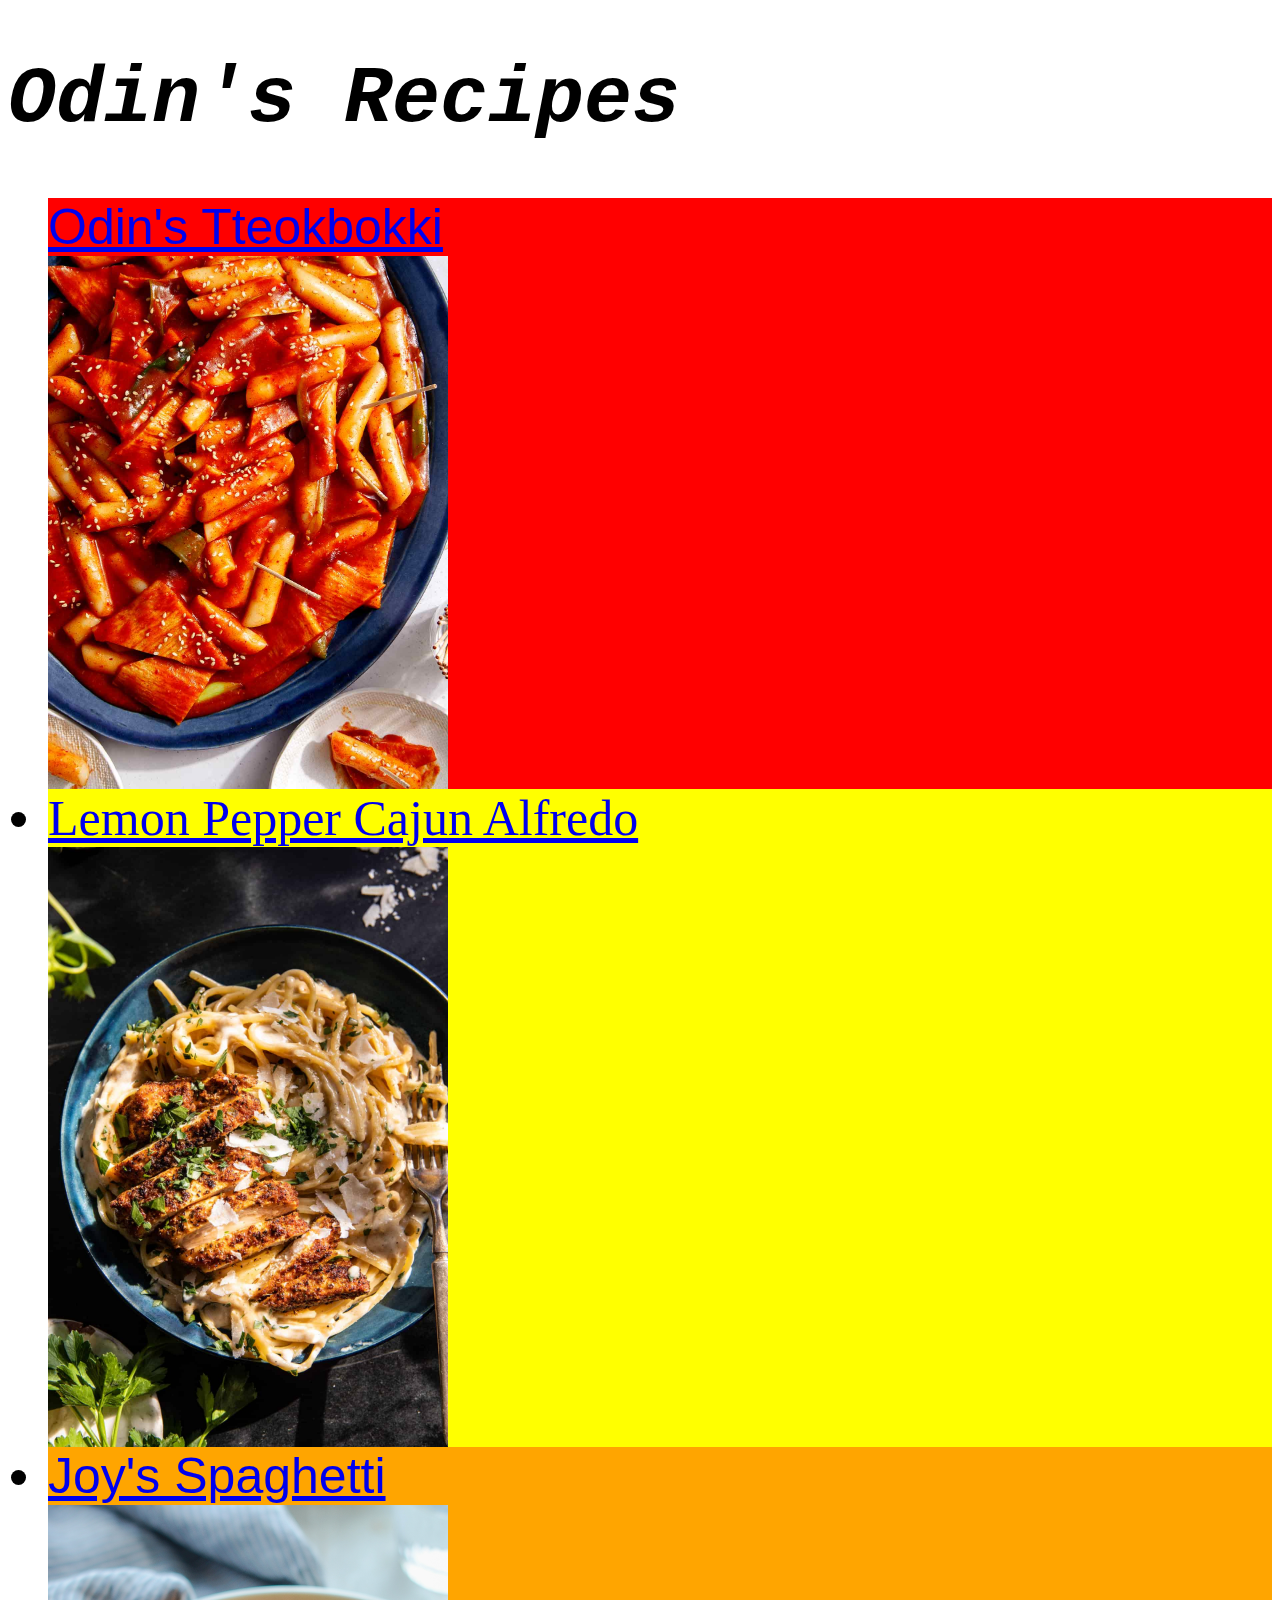
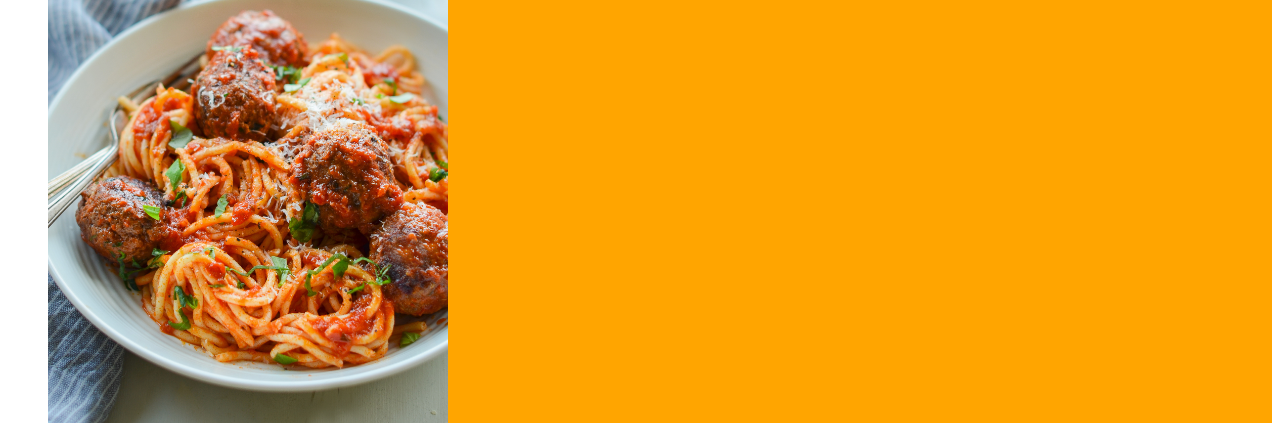
<file: index.html>
<!DOCTYPE html>
<html lang="en">
    <head>
        <meta charset="utf-8">
        <title>Odin's Recipes</title>
        <link rel="stylesheet" href="./css/styles.css">
    </head>

    <body>
        <h1>Odin's Recipes</h1>
        <ul>
          <li class="tteok-link link">
            <a href="recipes/tteokbokki.html">Odin's Tteokbokki</a>
            <img src="images/tteokbokki.jpg" alt="Image of a completed dish of Odin's Tteokbokki." class="home-image">
          </li>
          <li class="alfredo-link link">
            <a href="recipes/lpcajunalfredo.html">Lemon Pepper Cajun Alfredo</a>
            <img src="images/lemonpeppercajunalfredo.jpg" alt="Image of a completed Lemon Pepper Chicken Alfredo dish." class="home-image">
          </li>
          <li class="joy-link link">
            <a href="recipes/joyspaghetti.html">Joy's Spaghetti</a>
            <img src="images/joyspaghetti.jpg" alt="Image of a completed Joy's Spaghetti dish." class="home-image">
          </li>
        </ul>
    </body>
</html>
</file>
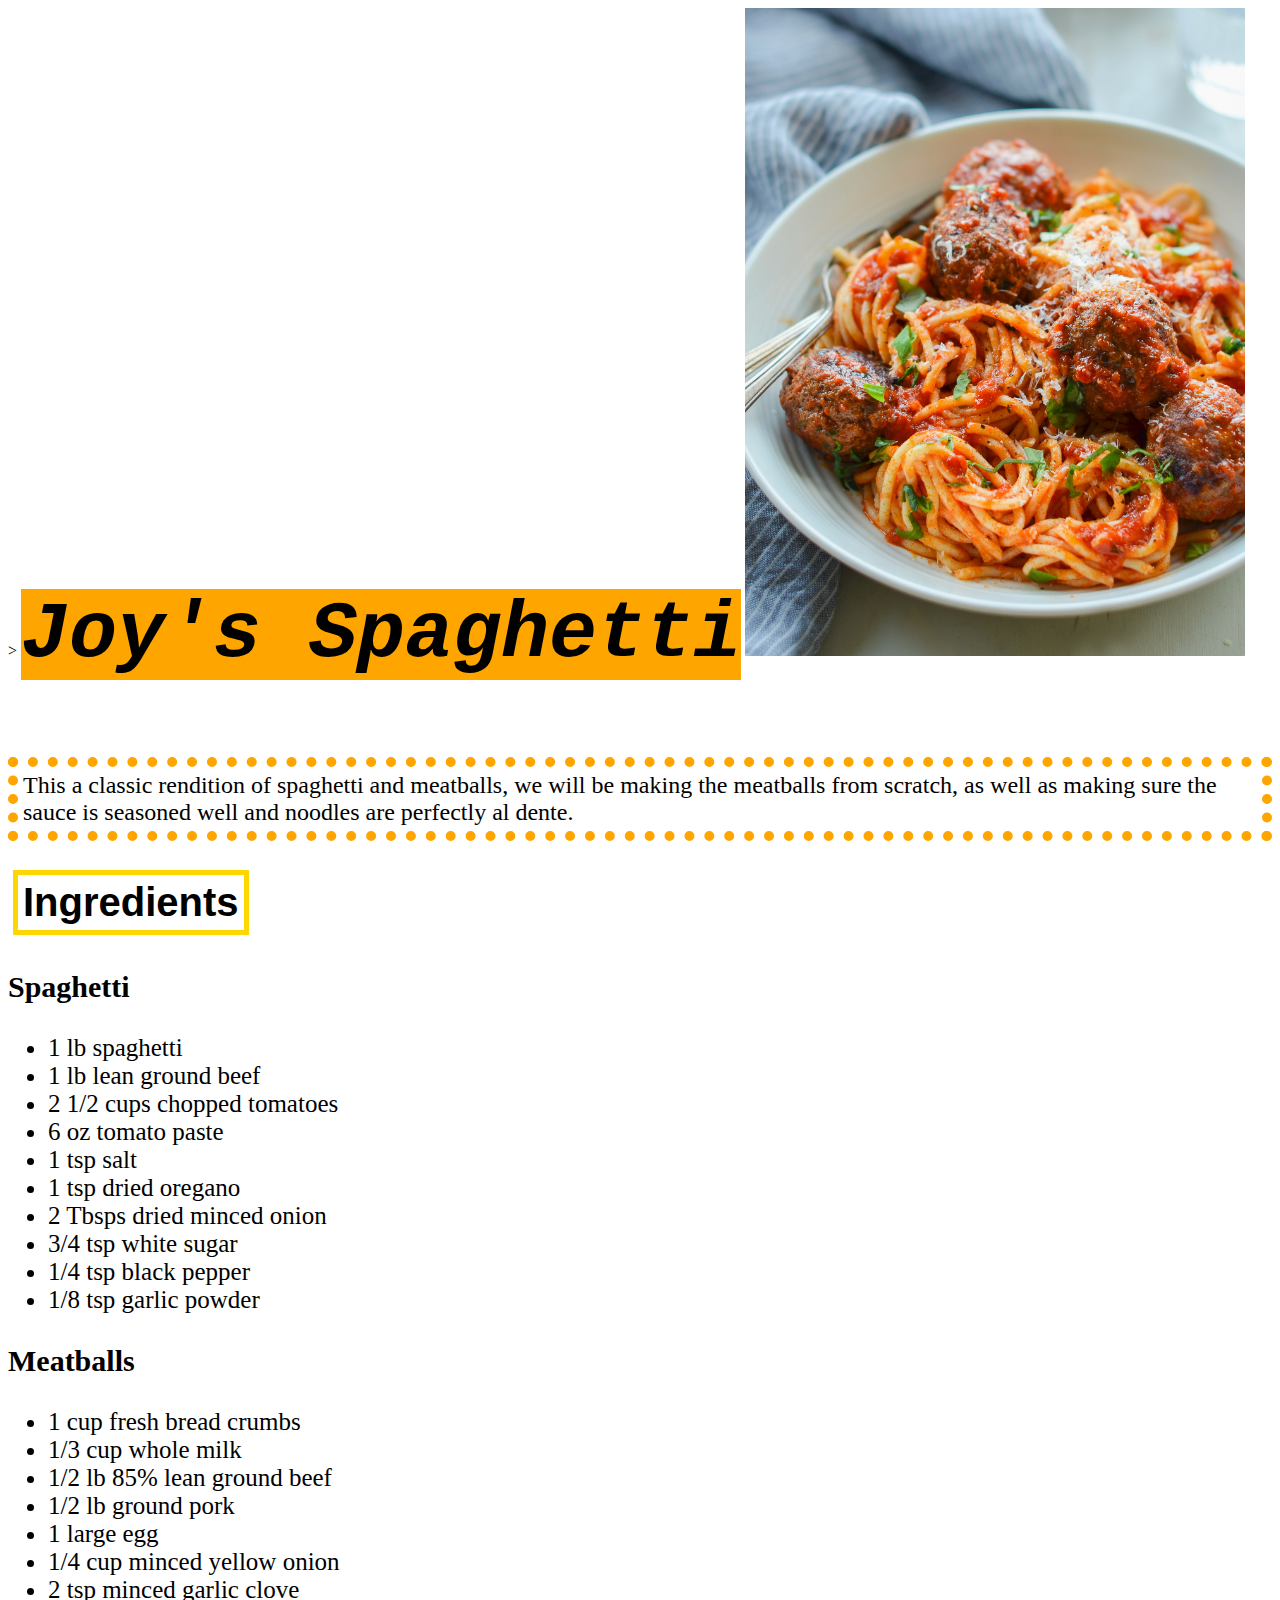
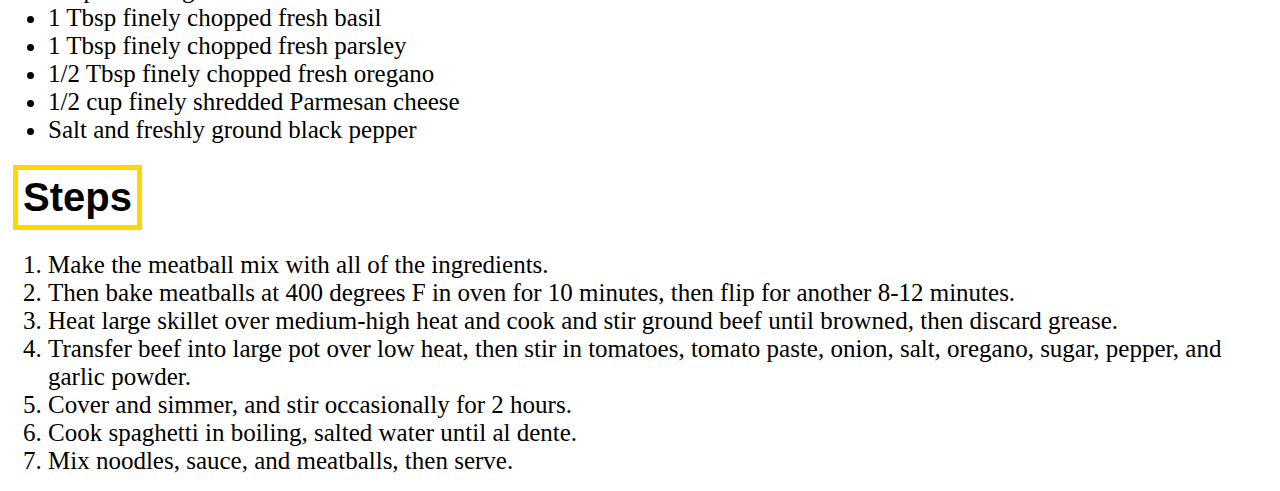
<file: recipes/joyspaghetti.html>
<!DOCTYPE html>>
<html lang="en">
    <head>
        <meta charset="utf=8">
        <title>Joy's Spaghetti</title>
        <link rel="stylesheet" href="../css/styles.css">
    </head>

    <body>
        <h1 class="joy-title">Joy's Spaghetti</h1>
        <img src="../images/joyspaghetti.jpg" alt="Image of a completed Joy's Spaghetti dish." length="500" width="500">
        <p class="joy-p">This a classic rendition of spaghetti and meatballs, we will be making the meatballs from scratch, as well as making sure the sauce is seasoned well and noodles are perfectly al dente.</p>

        <h2>Ingredients</h2>
        <h3>Spaghetti</h3>
        <ul>
            <li>1 lb spaghetti</li>
            <li>1 lb lean ground beef</li>
            <li>2 1/2 cups chopped tomatoes</li>
            <li>6 oz tomato paste</li>
            <li>1 tsp salt</li>
            <li>1 tsp dried oregano</li>
            <li>2 Tbsps dried minced onion</li>
            <li>3/4 tsp white sugar</li>
            <li>1/4 tsp black pepper</li>
            <li>1/8 tsp garlic powder</li>
        </ul>
        <h3>Meatballs</h3>
        <ul>
            <li>1 cup fresh bread crumbs</li>
            <li>1/3 cup whole milk</li>
            <li>1/2 lb 85% lean ground beef</li>
            <li>1/2 lb ground pork</li>
            <li>1 large egg</li>
            <li>1/4 cup minced yellow onion</li>
            <li>2 tsp minced garlic clove</li>
            <li>1 Tbsp finely chopped fresh basil</li>
            <li>1 Tbsp finely chopped fresh parsley</li>
            <li>1/2 Tbsp finely chopped fresh oregano</li>
            <li>1/2 cup finely shredded Parmesan cheese</li>
            <li>Salt and freshly ground black pepper</li>
        </ul>

        <h2>Steps</h2>
        <ol>
            <li>Make the meatball mix with all of the ingredients.</li>
            <li>Then bake meatballs at 400 degrees F in oven for 10 minutes, then flip for another 8-12 minutes.</li>
            <li>Heat large skillet over medium-high heat and cook and stir ground beef until browned, then discard grease.</li>
            <li>Transfer beef into large pot over low heat, then stir in tomatoes, tomato paste, onion, salt, oregano, sugar, pepper, and garlic powder. </li>
            <li>Cover and simmer, and stir occasionally for 2 hours.</li>
            <li>Cook spaghetti in boiling, salted water until al dente.</li>
            <li>Mix noodles, sauce, and meatballs, then serve.</li>
        </ol>
    </body>
</html>
</file>
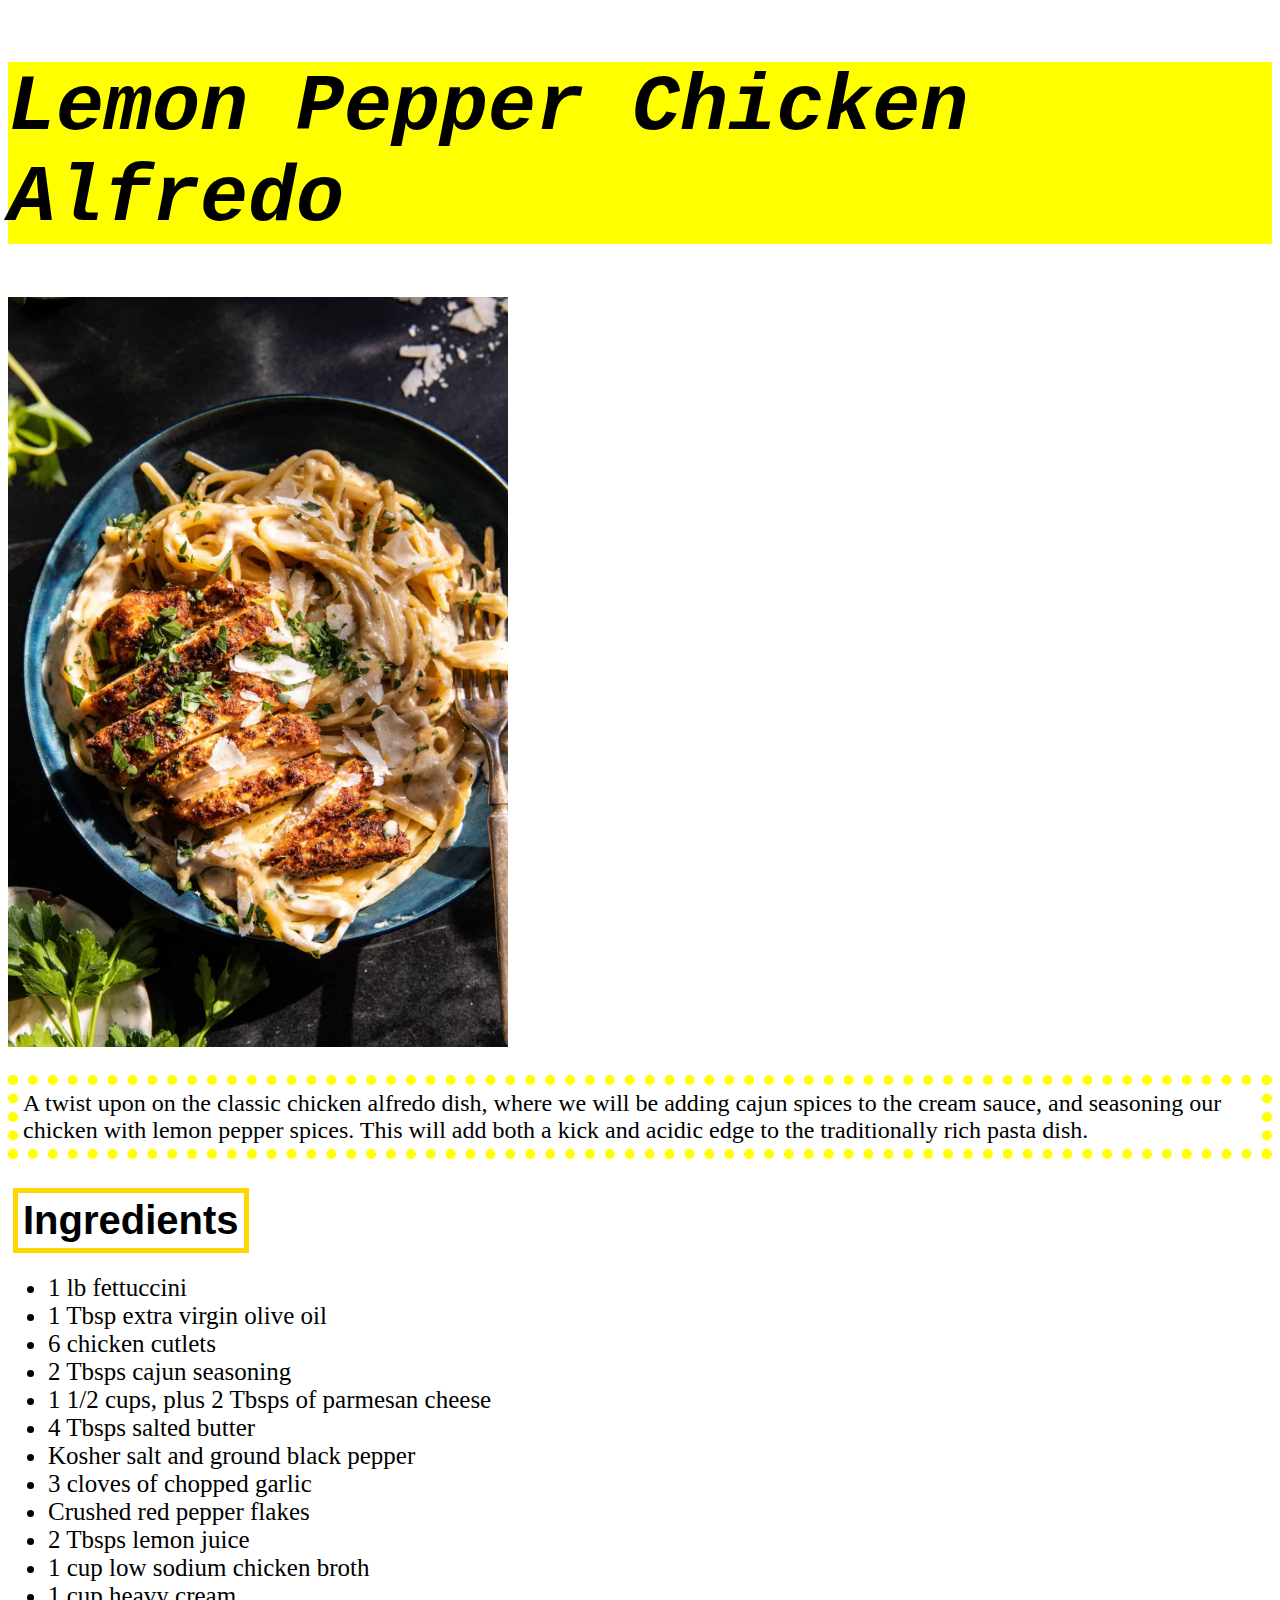
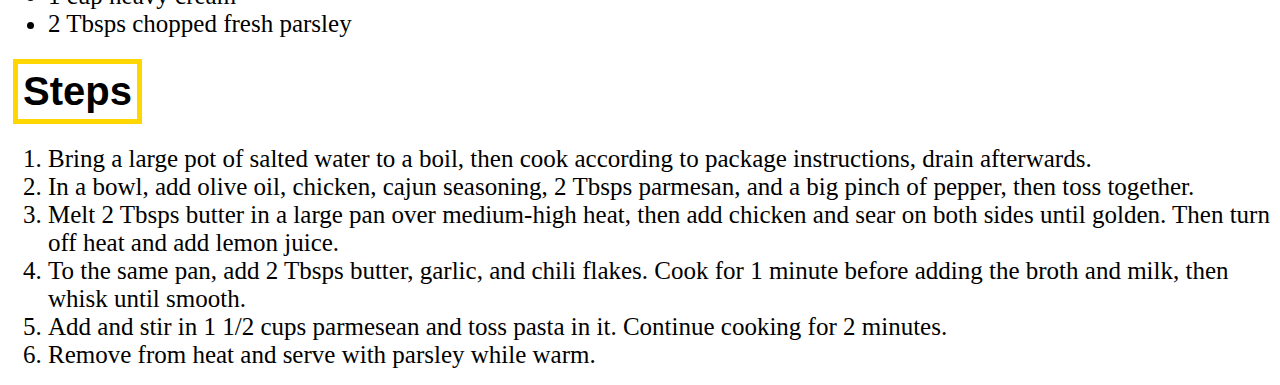
<file: recipes/lpcajunalfredo.html>
<!DOCTYPE html>
<html lang="en">
    <head>
        <meta charset="utf-8">
        <title>Lemon Pepper Chicken Alfredo</title>
        <link rel="stylesheet" href="../css/styles.css">
    </head>

    <body>
        <h1 class="lpalfredo-title">Lemon Pepper Chicken Alfredo</h1>
        <img src="../images/lemonpeppercajunalfredo.jpg" alt="Image of a completed lemon pepper cajun alfredo dish." length="400" width="500"> 
        <p class="lpalfredo-p">A twist upon on the classic chicken alfredo dish, where we will be adding cajun spices to the cream sauce, and seasoning our chicken with lemon pepper spices. This will add both a kick and acidic edge to the traditionally rich pasta dish.</p>

        <h2>Ingredients</h2>
        <ul>
            <li>1 lb fettuccini</li>
            <li>1 Tbsp extra virgin olive oil</li>
            <li>6 chicken cutlets</li>
            <li>2 Tbsps cajun seasoning</li>
            <li>1 1/2 cups, plus 2 Tbsps of parmesan cheese</li>
            <li>4 Tbsps salted butter</li>
            <li>Kosher salt and ground black pepper</li>
            <li>3 cloves of chopped garlic</li>
            <li>Crushed red pepper flakes</li>
            <li>2 Tbsps lemon juice</li>
            <li>1 cup low sodium chicken broth</li>
            <li>1 cup heavy cream</li>
            <li>2 Tbsps chopped fresh parsley</li>
        </ul>

        <h2>Steps</h2>
        <ol>
            <li>Bring a large pot of salted water to a boil, then cook according to package instructions, drain afterwards.</li>
            <li>In a bowl, add olive oil, chicken, cajun seasoning, 2 Tbsps parmesan, and a big pinch of pepper, then toss together.</li>
            <li>Melt 2 Tbsps butter in a large pan over medium-high heat, then add chicken and sear on both sides until golden. Then turn off heat and add lemon juice.</li>
            <li>To the same pan, add 2 Tbsps butter, garlic, and chili flakes. Cook for 1 minute before adding the broth and milk, then whisk until smooth.</li>
            <li>Add and stir in 1 1/2 cups parmesean and toss pasta in it. Continue cooking for 2 minutes.</li>
            <li>Remove from heat and serve with parsley while warm.</li>
        </ol>
    </body>
</html>
</file>
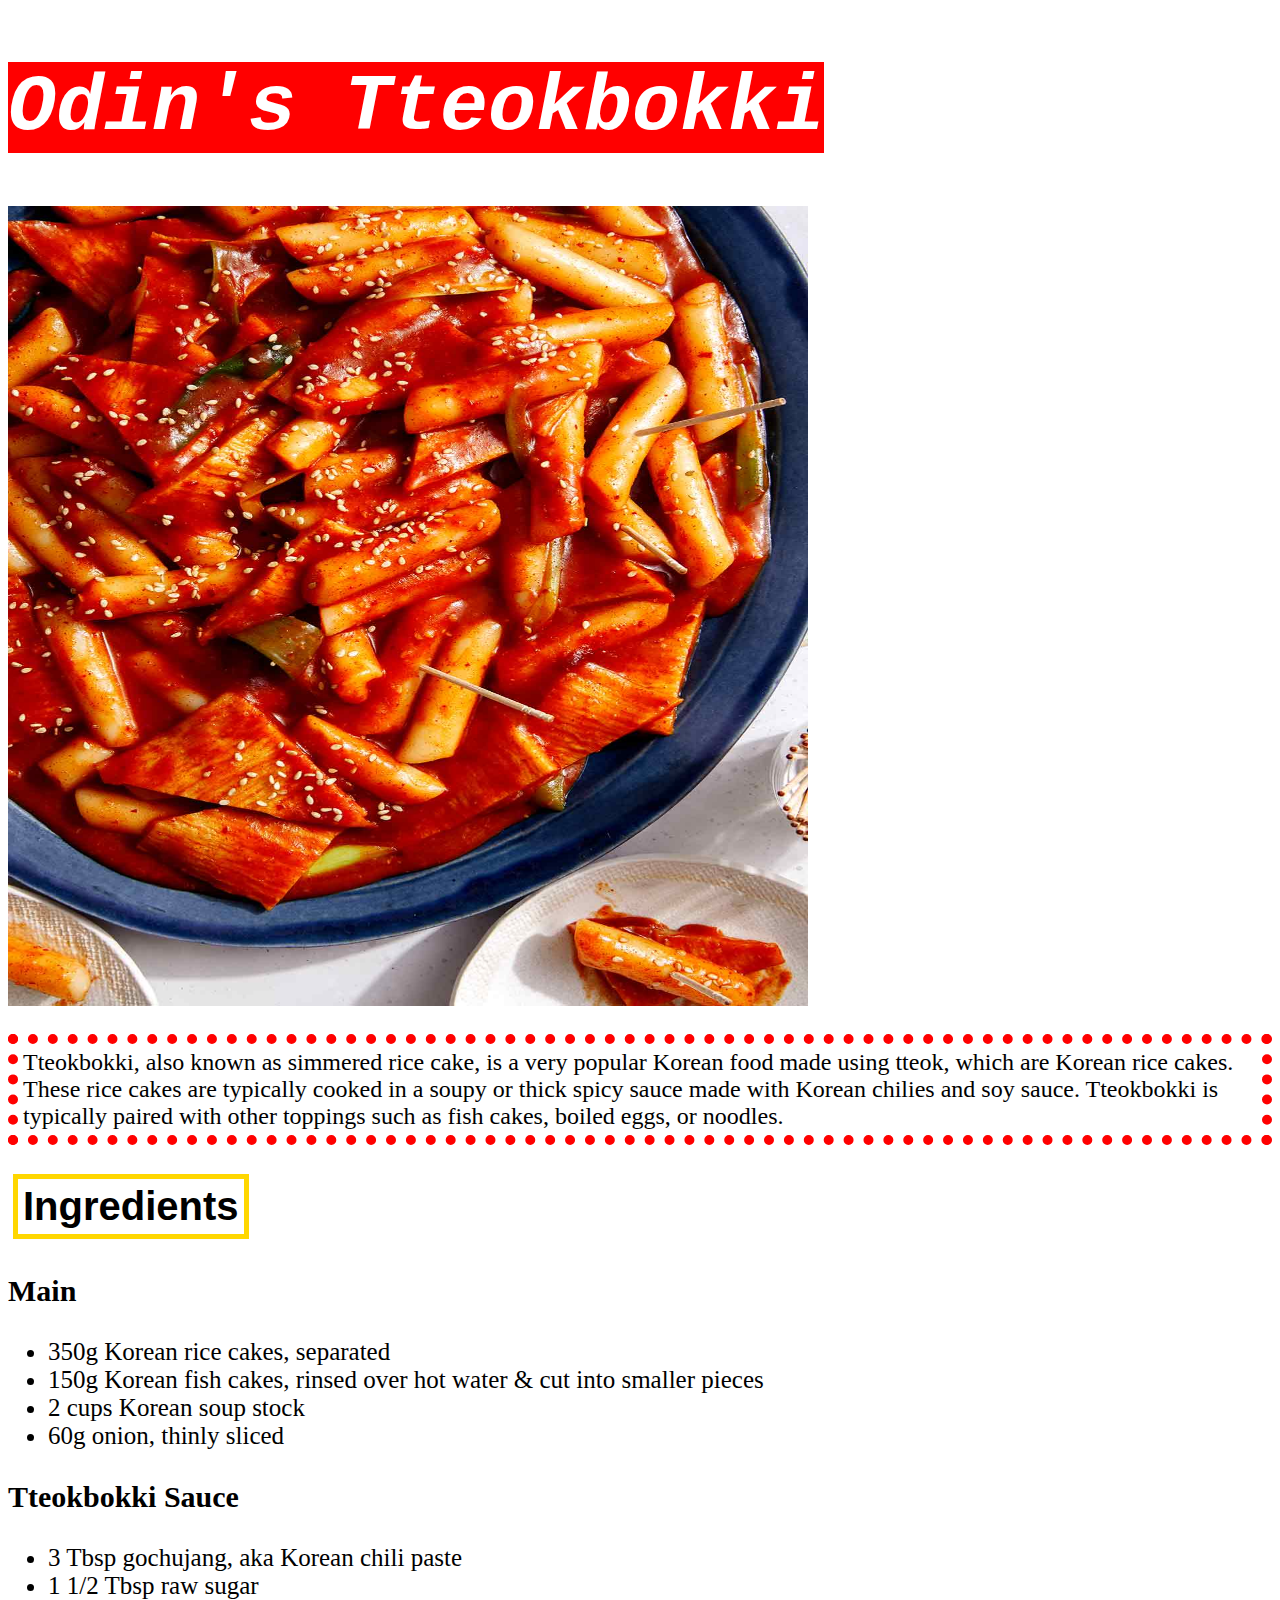
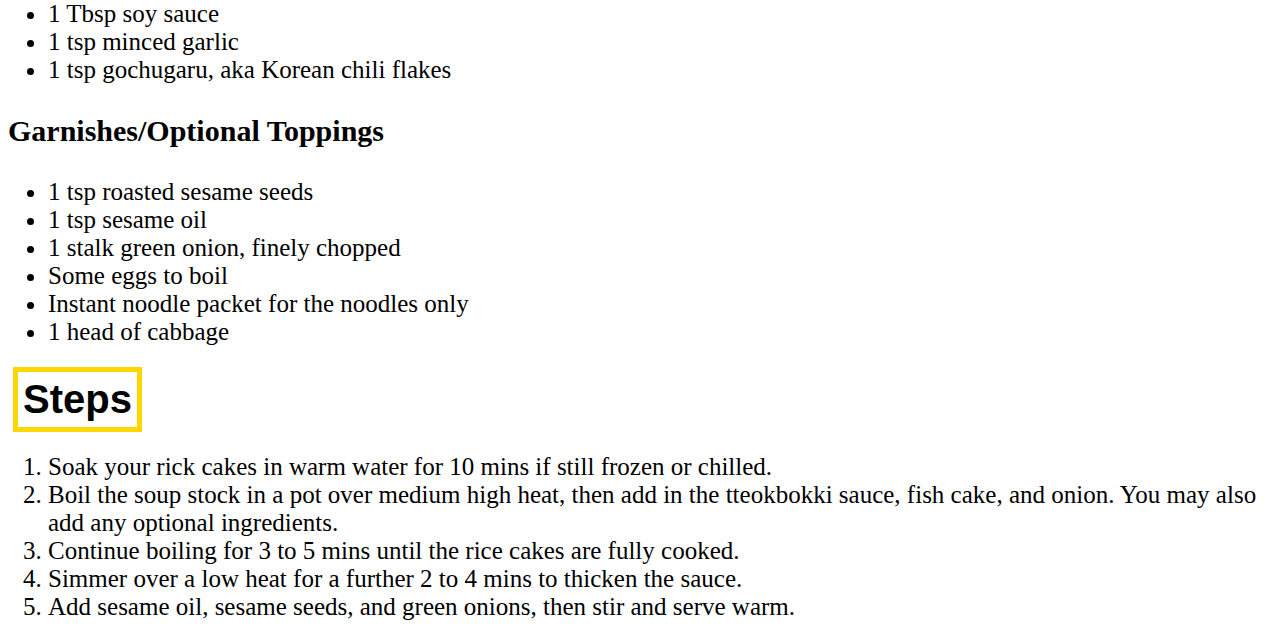
<file: recipes/tteokbokki.html>
<!DOCTYPE html>
<html lang="en">
    <head>
        <meta charset="utf-8">
        <title>Odin's Tteokbokki</title>
        <link rel="stylesheet" href="../css/styles.css">
    </head>

    <body>
        <h1 class="tteok-title">Odin's Tteokbokki</h1>
        <img src="../images/tteokbokki.jpg" alt="An image of completed Tteokbokki." height="800" width="800">
        <p class="tteok-p">Tteokbokki, also known as simmered rice cake, is a very popular Korean food made using tteok, which are Korean rice cakes. These rice cakes are typically cooked in a soupy or thick spicy sauce made with Korean chilies and soy sauce. Tteokbokki is typically paired with other toppings such as fish cakes, boiled eggs, or noodles.</p>
        
        <h2>Ingredients</h2>
        <h3>Main</h3>
        <ul>
            <li>350g Korean rice cakes, separated</li>
            <li>150g Korean fish cakes, rinsed over hot water & cut into smaller pieces</li>
            <li>2 cups Korean soup stock</li>
            <li>60g onion, thinly sliced</li>
        </ul>
        <h3>Tteokbokki Sauce</h3>
        <ul>
            <li>3 Tbsp gochujang, aka Korean chili paste</li>
            <li>1 1/2 Tbsp raw sugar</li>
            <li>1 Tbsp soy sauce</li>
            <li>1 tsp minced garlic</li>
            <li>1 tsp gochugaru, aka Korean chili flakes</li>
        </ul>
        <h3>Garnishes/Optional Toppings</h3>
        <ul>
            <li>1 tsp roasted sesame seeds</li>
            <li>1 tsp sesame oil</li>
            <li>1 stalk green onion, finely chopped</li>
            <li>Some eggs to boil</li>
            <li>Instant noodle packet for the noodles only</li>
            <li>1 head of cabbage</li>
        </ul>

        <h2>Steps</h2>
        <ol>
            <li>Soak your rick cakes in warm water for 10 mins if still frozen or chilled.</li>
            <li>Boil the soup stock in a pot over medium high heat, then add in the tteokbokki sauce, fish cake, and onion. You may also add any optional ingredients.</li>
            <li>Continue boiling for 3 to 5 mins until the rice cakes are fully cooked.</li>
            <li>Simmer over a low heat for a further 2 to 4 mins to thicken the sauce.</li>
            <li>Add sesame oil, sesame seeds, and green onions, then stir and serve warm.</li>
        </ol>
    </body>
</html>
</file>
<file: css/styles.css>
/* index.html Stylesheet */

h1 {
    font-size: 80px;
    font-family: 'Courier New', Courier, monospace;
    font-style: italic;
}

.link {
    font-size: 50px;
}

.home-image {
    height: auto;
    width: 400px;
    display: block;
}

.tteok-link {
    background-color: red;
    color: white;
    font-family: Verdana, "Geneva", Tahoma, sans-serif;
}

.alfredo-link {
    background-color: yellow;
    color: black;
    font-family: 'Times New Roman', Times, serif;
}

.joy-link {
    background-color: orange;
    color: black;
    font-family: 'Trebuchet MS', 'Lucida Sans Unicode', 'Lucida Grande', 'Lucida Sans', Arial, sans-serif;
}

/* General Recipe Page Stylesheets */

h2 {
    font-size: 40px;
    font-family: 'Gill Sans', 'Gill Sans MT', Calibri, 'Trebuchet MS', sans-serif;
    border: solid gold 5px;
    display: inline-block;
    margin: 5px;
    padding: 5px;
}

h3 {
    font-size: 30px;
    font-family: "Verdana", Tahoma

}
li {
    font-size: 25px;
}

/* Unique Recipe Page Stylesheets */

.tteok-title {
    background-color: red;
    color: white;
    display: inline-block;
    text-align: center;
}

.tteok-p {
    font-size: 24px;
    border: 10px dotted red;
    padding: 5px;
}

.lpalfredo-title {
    background-color: yellow;
    color:black;
    display: inline-block;
}

.lpalfredo-p {
    font-size: 24px;
    border: 10px dotted yellow;
    padding: 5px;
}

.joy-title {
    background-color: orange;
    color: black;
    display: inline-block;
}

.joy-p {
    font-size: 24px;
    border: 10px dotted orange;
    padding: 5px;
}
</file>
